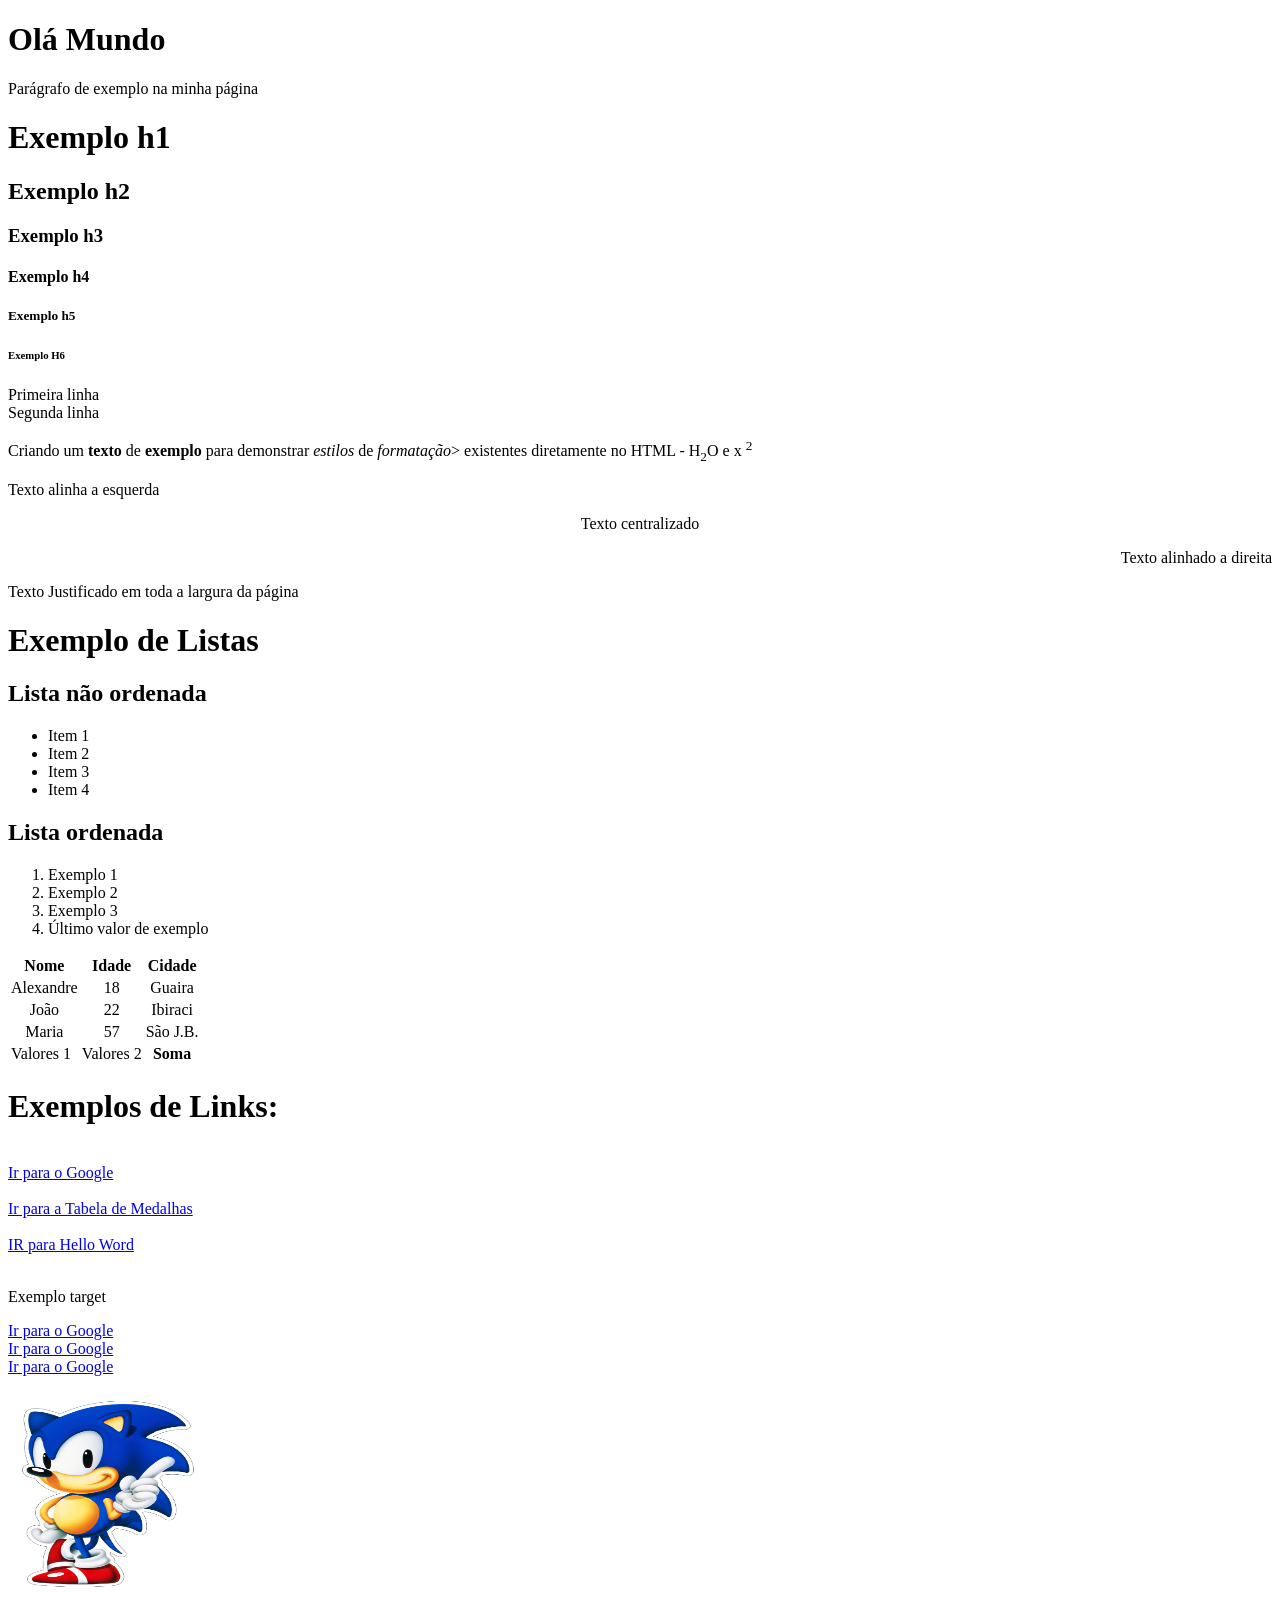
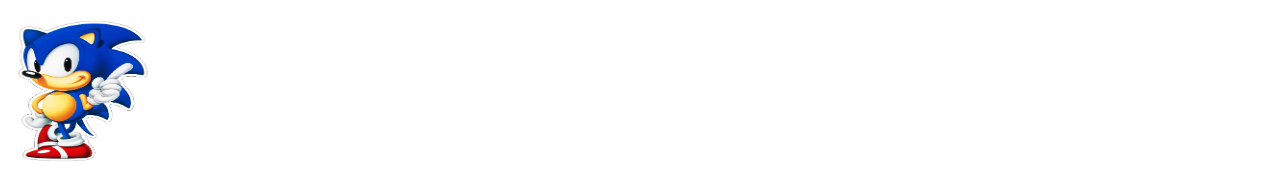
<file: index.html>
<!DOCTYPE html>
<html lang="pt-br">

<head>
    <meta charset="UTF-8">
    <meta name="viewport" content="width=device-width, initial-scale=1.0">
    <meta name="description" content="Este é um exemplo de uma página HTML.">
    <title>Minha primeira página</title>
    <link rel="icon"
        href="https://encrypted-tbn0.gstatic.com/images?q=tbn:ANd9GcQK6pngnIz6ZTXn38ZEwNZ-HqEz7_QbtUZEoZ5Ljb7sFw&s=10"
        type="image/png">
</head>

<body>
    <h1 id="secao-inicio">Olá Mundo</h1>
    <p>Parágrafo de exemplo na minha página</p>

    <h1>Exemplo h1</h1>
    <h2>Exemplo h2</h2>
    <h3>Exemplo h3</h3>
    <h4>Exemplo h4</h4>
    <h5>Exemplo h5</h5>
    <h6>Exemplo H6</h6>

    <p>
        Primeira linha <br>
        Segunda linha
    </p>

    <p>Criando um <strong>texto</strong> de <b>exemplo</b> para demonstrar <i>estilos</i> de <em>formatação</em>>
        existentes diretamente no HTML - H<sub>2</sub>O e x <sup>2</sup></p>

    <p align="left">Texto alinha a esquerda</p>
    <p align="center">Texto centralizado</p>
    <p align="right">Texto alinhado a direita</p>
    <p align="justify">Texto Justificado em toda a largura da página</p>

    <h1>Exemplo de Listas</h1>

    <h2>Lista não ordenada</h2>
    <ul>
        <li>Item 1</li>
        <li>Item 2</li>
        <li>Item 3</li>
        <li>Item 4</li>
    </ul>
    <h2>Lista ordenada</h2>
    <ol>
        <li>Exemplo 1</li>
        <li>Exemplo 2</li>
        <li>Exemplo 3</li>
        <li>Último valor de exemplo</li>
    </ol>

    <table>
        <thead>
            <tr>
                <th align="center">Nome</th>
                <th align="center">Idade</th>
                <th align="center">Cidade</th>
            </tr>
        </thead>
        <tbody>
            <tr>
                <td align="center">Alexandre</td>
                <td align="center">18</td>
                <td align="center">Guaira</td>
            </tr>
            <tr>
                <td align="center">João</td>
                <td align="center">22</td>
                <td align="center">Ibiraci</td>
            </tr>
            <tr>
                <td align="center">Maria</td>
                <td align="center">57</td>
                <td align="center">São J.B.</td>
            </tr>
        </tbody>
        <tfoot>
            <tr>
                <td>Valores 1</td>
                <td>Valores 2</td>
                <th>Soma</th>
            </tr>
        </tfoot>
    </table>

    <h1>Exemplos de Links:</h1>
    <br>

    <a href="https://www.google.com">Ir para o Google</a>
    <br>
    <br>
    <a href="./Exemplo-Table/table.html">Ir para a Tabela de Medalhas</a>
    <br>
    <br>
    <a href="#secao-inicio">IR para Hello Word</a>
    <br>
    <br>
    <p>Exemplo target</p>
    <a href="https://ww.google.com" target="_blank">Ir para o Google</a>
    <br>
    <a href="https://ww.google.com" target="_parent">Ir para o Google</a>
    <br>
    <a href="https://ww.google.com" target="_top">Ir para o Google</a>
    <br>
    <br>
    <img src="./img/sonic.png" alt="Logotipo da empresa" width="200" height="200">
    <br>
    <br>
    <a href="https://www.google.com" target="_blank">
        <img src="./img/sonic.png" alt="Logotipo da empresa" width="150" height="150">
    </a>

</body>

</html>
</file>
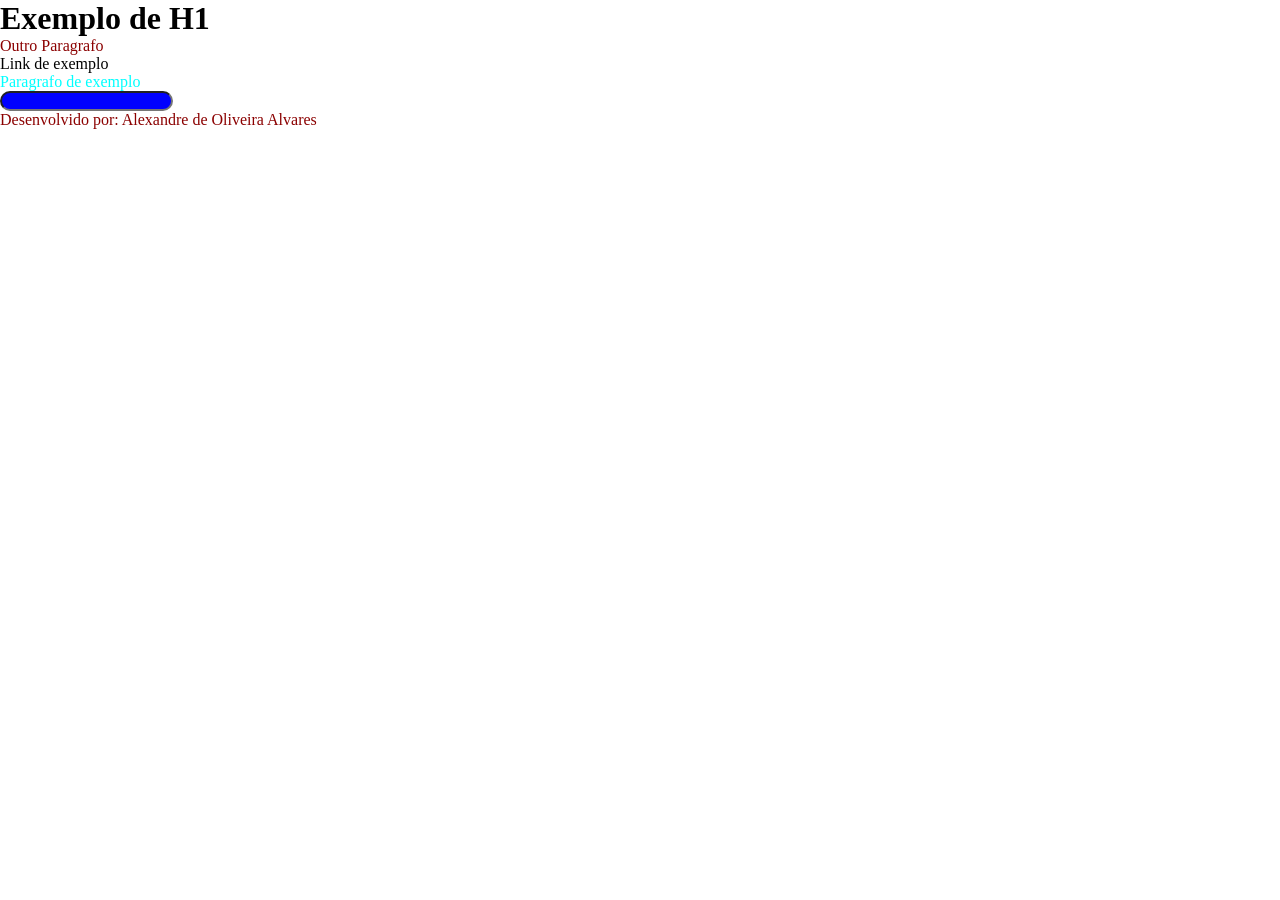
<file: exemplo-css/index.html>
<!DOCTYPE html>
<html lang="pt-BR">
<head>
    <meta charset="UTF-8">
    <meta name="viewport" content="width=device-width, initial-scale=1.0">
    <title>Exemplo CSS</title>
    <link rel="stylesheet" href="./styles.css"/>
</head>
<body>
    <header>
        <h1>Exemplo de H1</h1>
        <p>Outro Paragrafo</p>
    </header>
    <main>
        <a>Link de exemplo</a>
        <p class="exemplo-classe">Paragrafo de exemplo</p>
        <input type="email" name="email" id="email" style="background-color: blue;"/>
    </main>
    <footer>
        <p> Desenvolvido por: Alexandre de Oliveira Alvares </p>
    </footer>
</body>
</html>
</file>
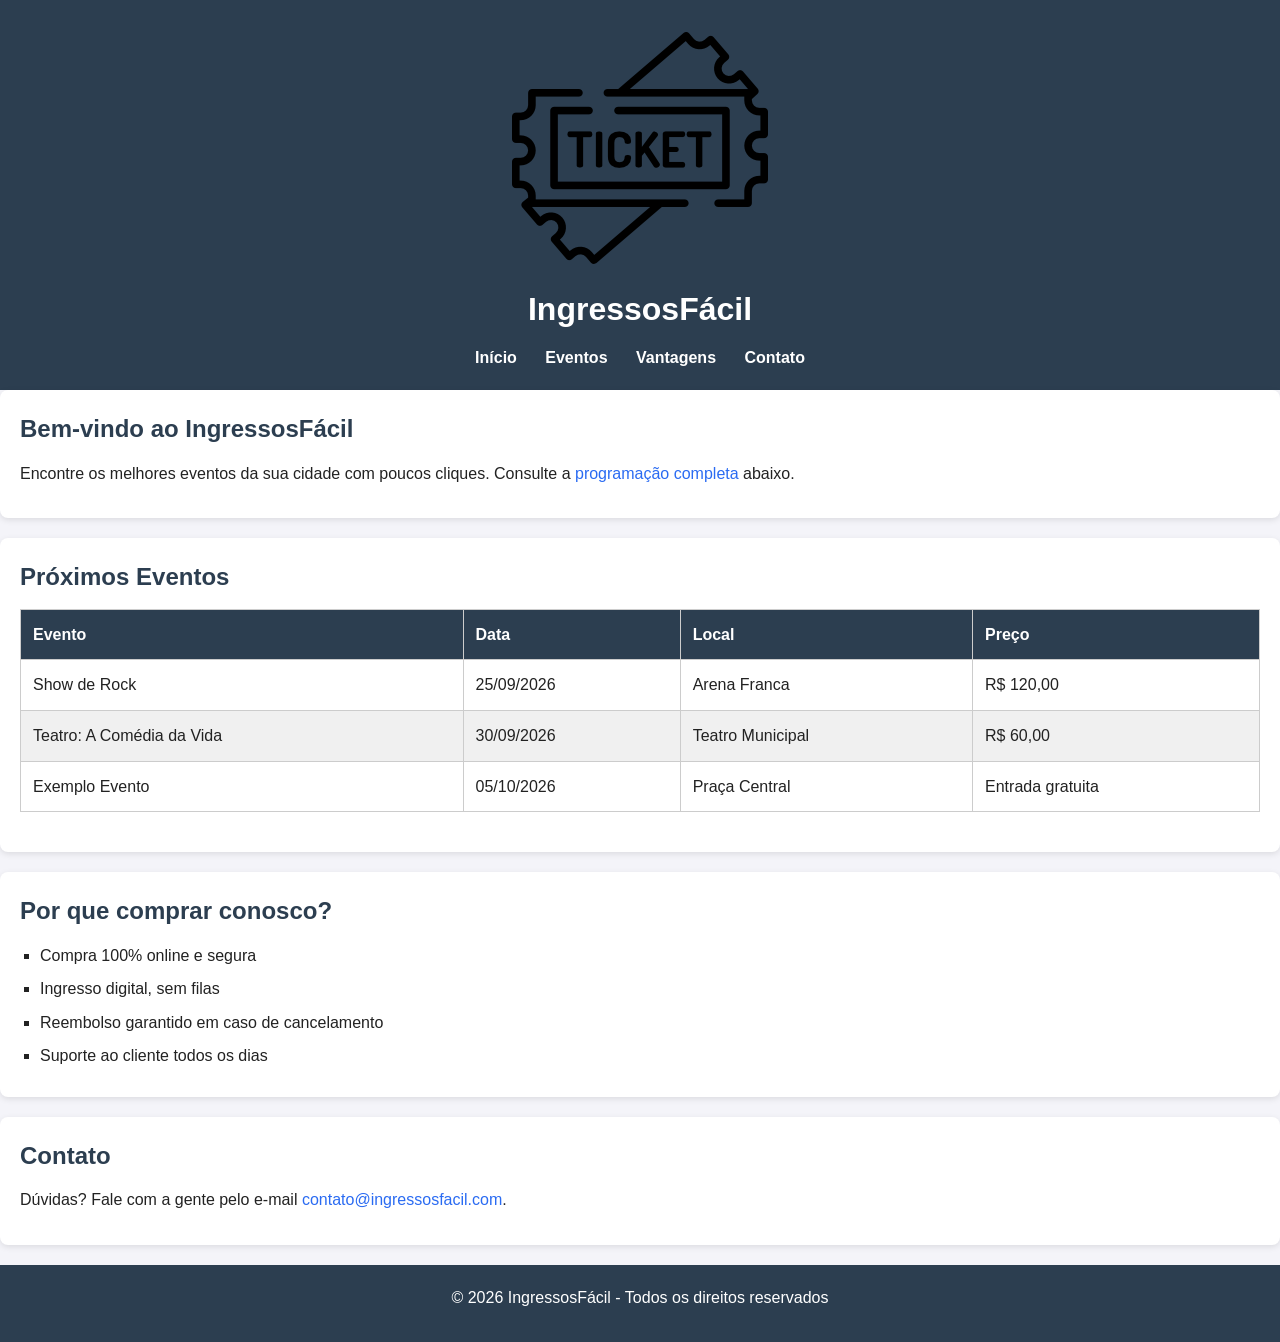
<file: exemplo-propriedades-css/index.html>
<!DOCTYPE html>
<html lang="pt-BR">
<head>
    <meta charset="UTF-8">
    <meta name="viewport" content="width=device-width, initial-scale=1.0">
    <title>IngressosFácil</title>
    <link rel="stylesheet" href="styles.css">
</head>
<body>

    <header>
        <div class="logo">
            <img src="logo.png" alt="Logo do site">
            <h1>IngressosFácil</h1>
        </div>
        <nav>
            <ul>
                <li><a href="#home">Início</a></li>
                <li><a href="#eventos">Eventos</a></li>
                <li><a href="#vantagens">Vantagens</a></li>
                <li><a href="#contato">Contato</a></li>
            </ul>
        </nav>
    </header>

    <main>
        <section id="home">
            <h2>Bem-vindo ao IngressosFácil</h2>
            <p>Encontre os melhores eventos da sua cidade com poucos cliques. Consulte a <a href="#eventos">programação completa</a> abaixo.</p>
        </section>

        <section id="eventos">
            <h2>Próximos Eventos</h2>
            <table>
                <thead>
                    <tr>
                        <th>Evento</th>
                        <th>Data</th>
                        <th>Local</th>
                        <th>Preço</th>
                    </tr>
                </thead>
                <tbody>
                    <tr>
                        <td>Show de Rock</td>
                        <td>25/09/2026</td>
                        <td>Arena Franca</td>
                        <td>R$ 120,00</td>
                    </tr>
                    <tr>
                        <td>Teatro: A Comédia da Vida</td>
                        <td>30/09/2026</td>
                        <td>Teatro Municipal</td>
                        <td>R$ 60,00<tronômico</td>
                    </tr>
                    <tr>
                        <td>Exemplo Evento</td>
                        <td>05/10/2026</td>
                        <td>Praça Central</td>
                        <td>Entrada gratuita</td>
                    </tr>
                </tbody>
            </table>
        </section>

        <section id="vantagens">
            <h2>Por que comprar conosco?</h2>
            <ul>
                <li>Compra 100% online e segura</li>
                <li>Ingresso digital, sem filas</li>
                <li>Reembolso garantido em caso de cancelamento</li>
                <li>Suporte ao cliente todos os dias</li>
            </ul>
        </section>

        <section id="contato">
            <h2>Contato</h2>
            <p>Dúvidas? Fale com a gente pelo e-mail <a href="mailto:contato@ingressosfacil.com">contato@ingressosfacil.com</a>.</p>
        </section>
    </main>

    <footer>
        <p>&copy; 2026 IngressosFácil - Todos os direitos reservados</p>
    </footer>

</body>
</html>
</file>
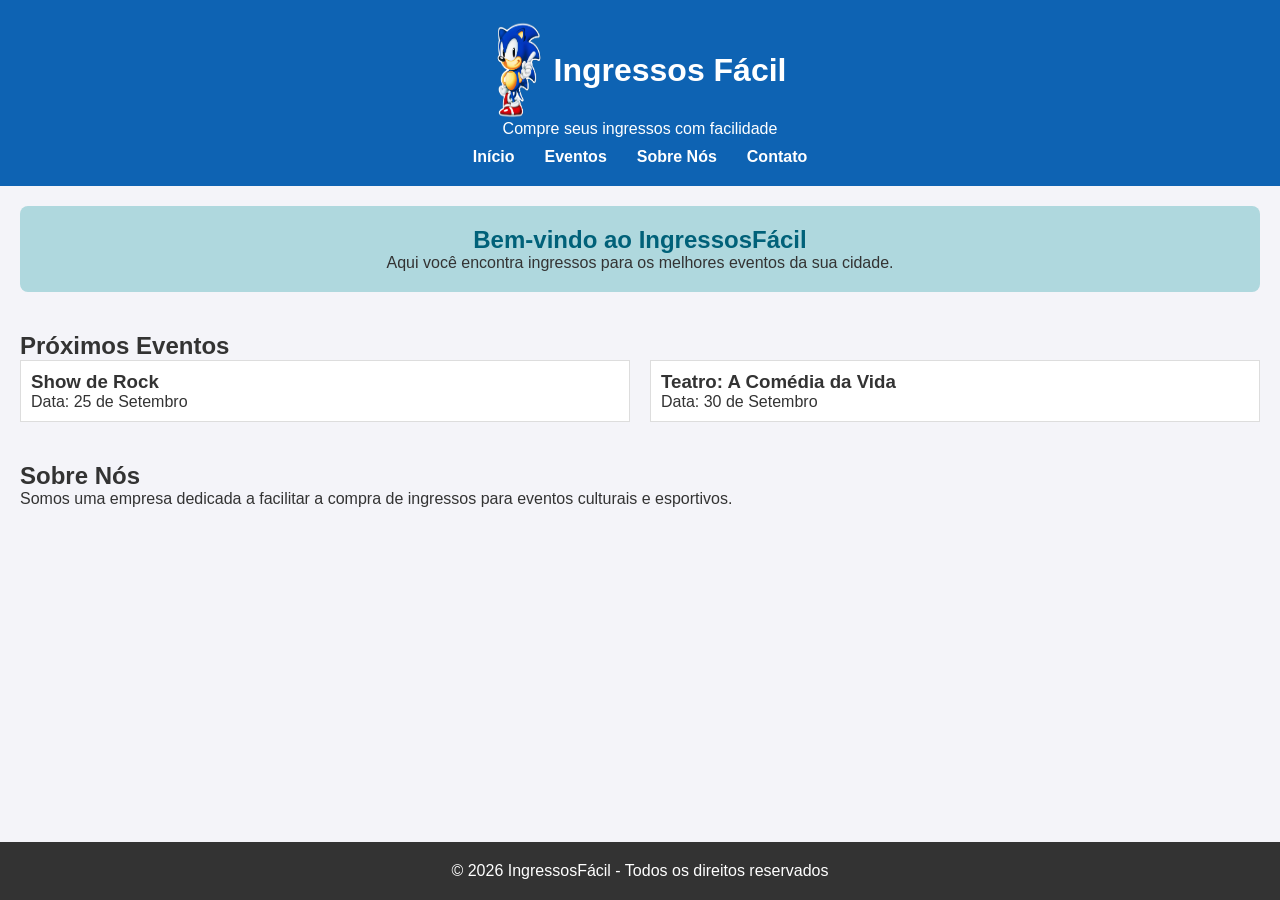
<file: venda-ingressos/index.html>
<!DOCTYPE html>
<html lang="pt-BR">
<head>
    <meta charset="UTF-8">
    <meta name="viewport" content="width=device-width, initial-scale=1.0">
    <title>Página Inicial - Venda de Ingressos</title>
    <link rel="stylesheet" href="styles.css">
</head>
<body>

    <header>
        <div class="logo">
            <img src="../img/sonic.png" width="100" height="100" alt="Logo do site">
            <h1>Ingressos Fácil</h1>
        </div>
        <p>Compre seus ingressos com facilidade</p>
        <nav>
            <ul>
                <li><a href="#home">Início</a></li>
                <li><a href="#eventos">Eventos</a></li>
                <li><a href="#sobre">Sobre Nós</a></li>
                <li><a href="#contato">Contato</a></li>
            </ul>
        </nav>
    </header>

    <main>
        <section id="home">
            <h2>Bem-vindo ao IngressosFácil</h2>
            <p>Aqui você encontra ingressos para os melhores eventos da sua cidade.</p>
        </section>

        <section id="eventos">
            <h2>Próximos Eventos</h2>
            <div class="eventos-container">
                <div class="evento-item">
                    <h3>Show de Rock</h3>
                    <p>Data: 25 de Setembro</p>
                </div>
                <div class="evento-item">
                    <h3>Teatro: A Comédia da Vida</h3>
                    <p>Data: 30 de Setembro</p>
                </div>
            </div>
        </section>

        <section id="sobre">
            <h2>Sobre Nós</h2>
            <p>Somos uma empresa dedicada a facilitar a compra de ingressos para eventos culturais e esportivos.</p>
        </section>
    </main>

    <footer>
        <p>&copy; 2026 IngressosFácil - Todos os direitos reservados</p>
    </footer>
</body>
</html>
</file>
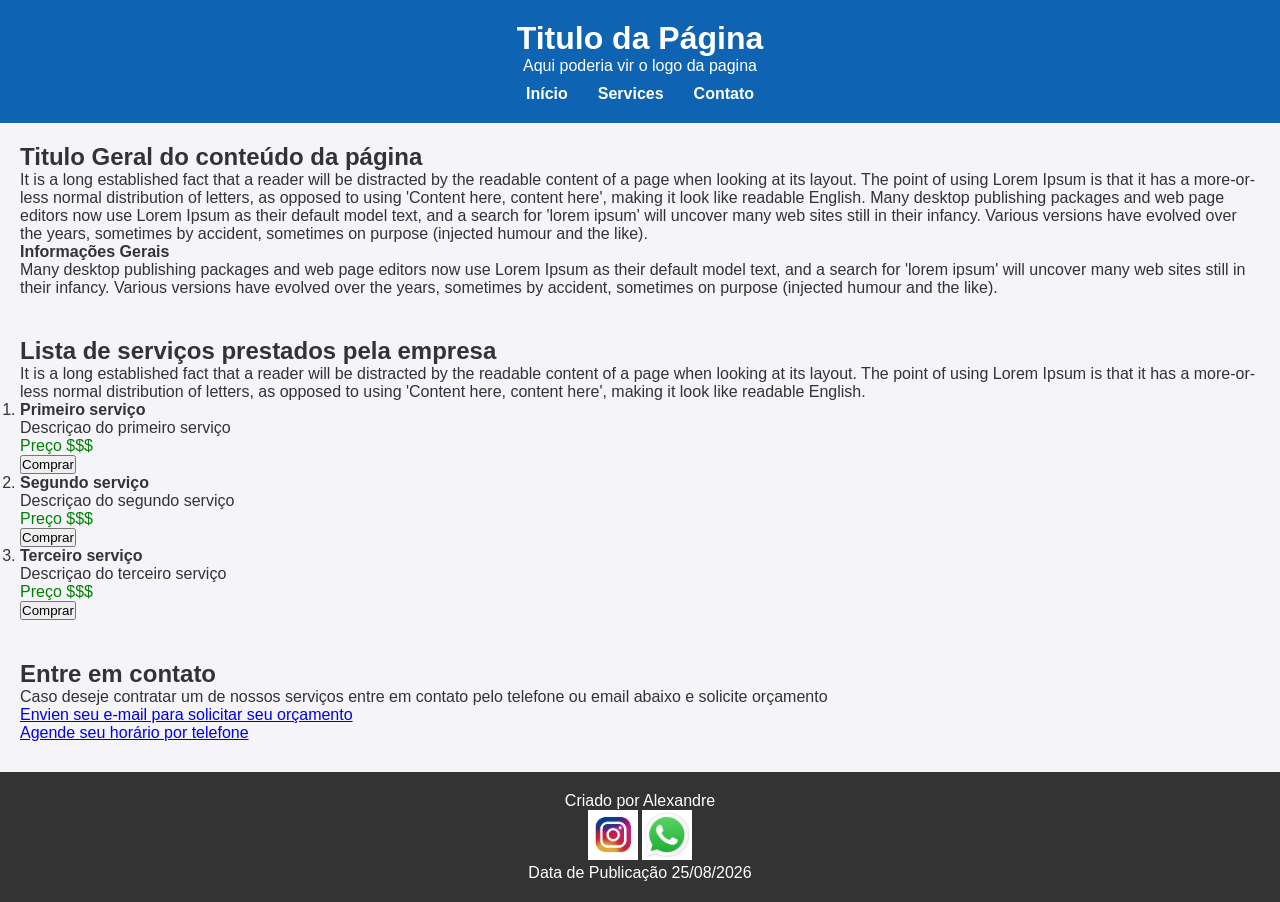
<file: semantica.html>
<!DOCTYPE html>
<html lang="pt-BR">
<head>
    <meta charset="UTF-8">
    <meta name="viewport" content="width=device-width, initial-scale=1.0">
    <title>Exemplo estrutura Semântica do Html</title>
    <link rel="stylesheet" href="./venda-ingressos/styles.css">
</head>
<body>
    <header>
        <h1>Titulo da Página</h1>
        <p>Aqui poderia vir o logo da pagina</p>
        <nav>
            <ul>
                <li><a href="#Home" style="text-decoration: nome ; color:inherit">Início</a></li>
                <li><a href="#Serviços "style="text-decoration: nome ; color:inherit">Services</a></li>
                <li><a href="#Contact" style="text-decoration: nome ; color:inherit">Contato</a></li>
            </ul>
        </nav>
    </header>

    <main>
        <section id="Home">
        <h2> Titulo Geral do conteúdo da página</h2>
        <p>It is a long established fact that a reader will be distracted by the readable content of a page when looking at its layout. The point of using Lorem Ipsum is that it has a more-or-less normal distribution of letters, as opposed to using 'Content here, content here', making it look like readable English. Many desktop publishing packages and web page editors now use Lorem Ipsum as their default model text, and a search for 'lorem ipsum' will uncover many web sites still in their infancy. Various versions have evolved over the years, sometimes by accident, sometimes on purpose (injected humour and the like).</p>
        
        <article>
            <h4>Informações Gerais</h4>
            Many desktop publishing packages and web page editors now use Lorem Ipsum as their default model text, and a search for 'lorem ipsum' will uncover many web sites still in their infancy. Various versions have evolved over the years, sometimes by accident, sometimes on purpose (injected humour and the like).
        </article>
        </section>
        <section id="Services">
            <h2> Lista de serviços prestados pela empresa </h2>
            <p>
                It is a long established fact that a reader will be distracted by the readable content of a page when looking at its layout. The point of using Lorem Ipsum is that it has a more-or-less normal distribution of letters, as opposed to using 'Content here, content here', making it look like readable English.
            </p>
            <ol>
                <li>
                    <h4>Primeiro serviço</h4>
                    <p> Descriçao do primeiro serviço</p>
                    <P style="color:green;">Preço $$$</P>
                    <button>Comprar</button>
                </li>
                <li>
                    <h4>Segundo serviço</h4>
                    <p> Descriçao do segundo serviço</p>
                    <P style="color:green;">Preço $$$</P>
                    <button>Comprar</button>
                </li>
                <li>
                    <h4>Terceiro serviço</h4>
                    <p> Descriçao do terceiro serviço</p>
                    <P style="color:green;">Preço $$$</P>
                    <button>Comprar</button>
                </li>
            </ol>
        </section>
        <section>
            <h2> Entre em contato </h2>
            <p> Caso deseje contratar um de nossos serviços entre em contato pelo telefone ou email abaixo e solicite orçamento </p>

            <a href="mailto:contato@exemplo.com">Envien seu e-mail para solicitar seu orçamento</a>
            <br>
            <a href="tel:+5511999999999">Agende seu horário por telefone</a>
        </section>
        
    </main>
    <footer>
        <p> Criado por Alexandre </p>
        <img src="./img/insta.jpg" alt="Icone-Instagram" width="50" height="50">
        <img src="./img/zapzap.jpg" alt="Icone-WhatsApp" width="50" height="50">
        <p> Data de Publicação 25/08/2026</p>
    </footer>
</body>
</html>
</file>
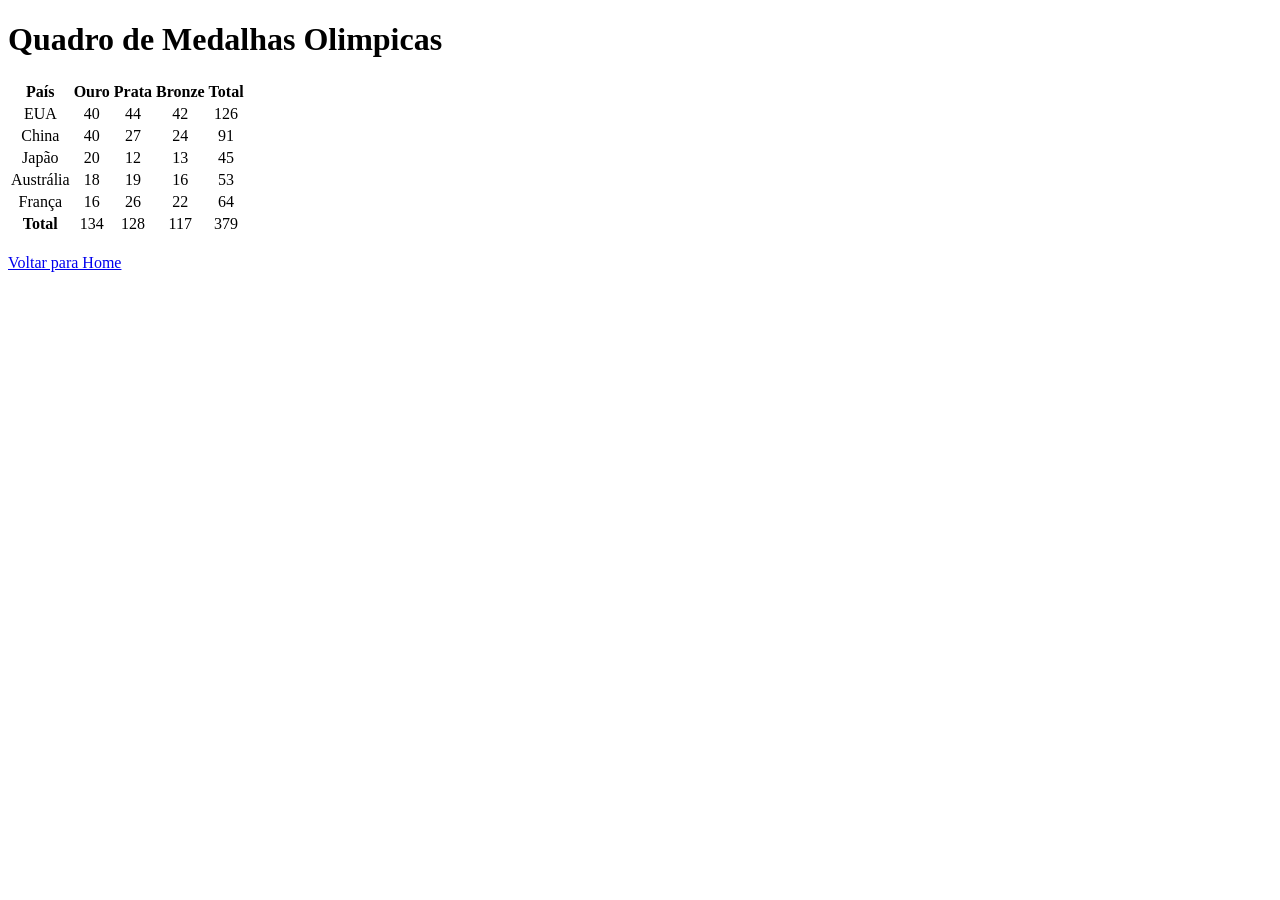
<file: Exemplo-Table/table.html>
<!DOCTYPE html>
<html lang="en">

<head>
    <meta charset="UTF-8">
    <meta name="viewport" content="width=device-width, initial-scale=1.0">
    <title>Pagina de exemplo - Table</title>
</head>

<body>
    <h1>Quadro de Medalhas Olimpicas</h1>
    <table>
        <thead>
            <tr>
                <th>País</th>
                <th>Ouro</th>
                <th>Prata</th>
                <th>Bronze</th>
                <th>Total</th>
            </tr>
        </thead>
        <tbody>
            <tr>
                <td align="center">EUA</td>
                <td align="center">40</td>
                <td align="center">44</td>
                <td align="center">42</td>
                <td align="center">126</td>
            </tr>
            <tr>
                <td align="center">China</td>
                <td align="center">40</td>
                <td align="center">27</td>
                <td align="center">24</td>
                <td align="center">91</td>
            </tr>
            <tr>
                <td align="center">Japão</td>
                <td align="center">20</td>
                <td align="center">12</td>
                <td align="center">13</td>
                <td align="center">45</td>
            </tr>
            <tr>
                <td align="center">Austrália</td>
                <td align="center">18</td>
                <td align="center">19</td>
                <td align="center">16</td>
                <td align="center">53</td>
            </tr>
            <tr>
                <td align="center">França</td>
                <td align="center">16</td>
                <td align="center">26</td>
                <td align="center">22</td>
                <td align="center">64</td>
            </tr>
        </tbody>
        <tfoot>
            <tr>
                <th>Total</th>
                <td align="center">134</td>
                <td align="center">128</td>
                <td align="center">117</td>
                <td align="center">379</td>
            </tr>
        </tfoot>
    </table>

    <br>

    <a href="../index.html">Voltar para Home</a>
</body>

</html>
</file>
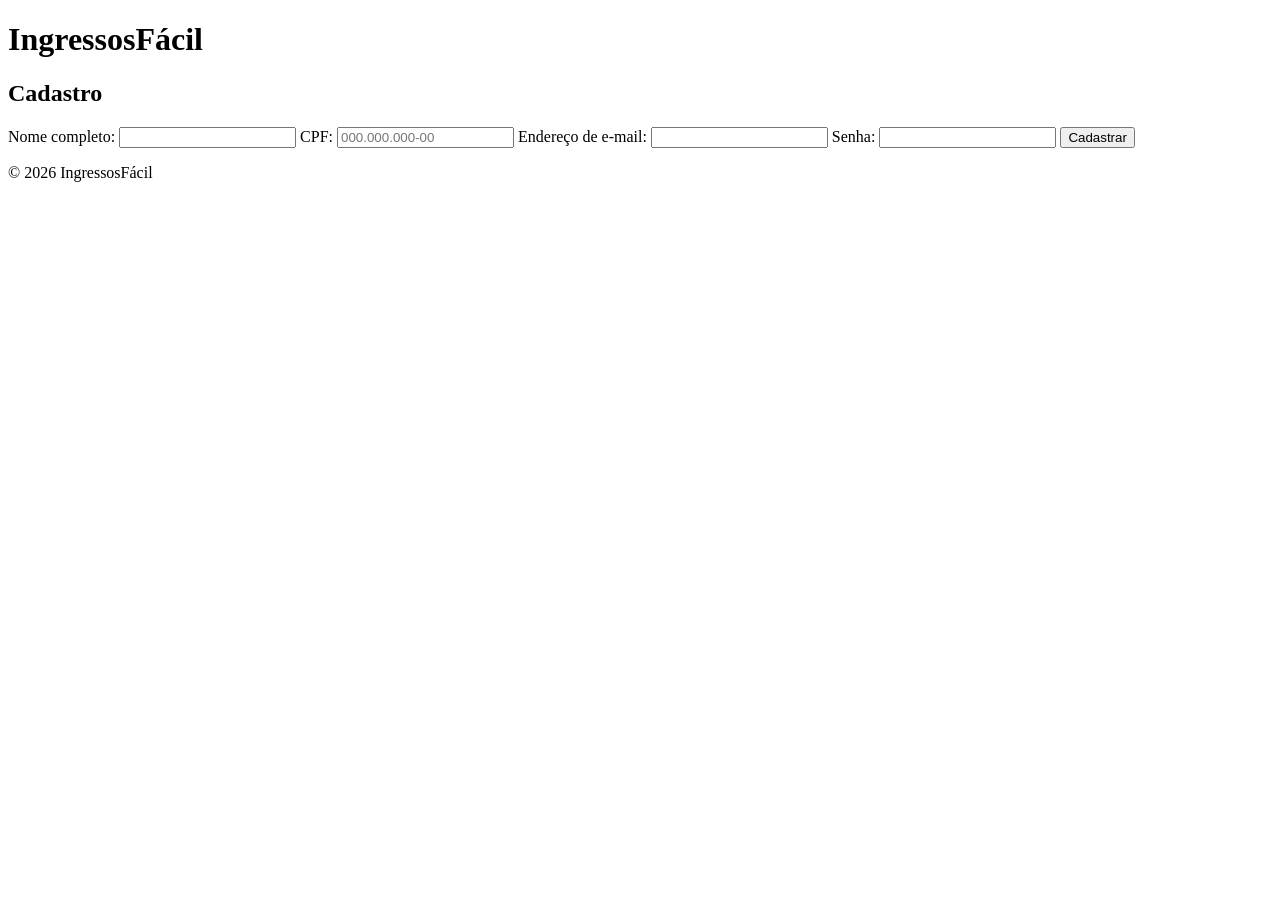
<file: venda-ingressos/cadastro.html>
<!DOCTYPE html>
<html lang="pt-BR">
<head>
    <meta charset="UTF-8">
    <meta name="viewport" content="width=device-width, initial-scale=1.0">
    <title>Cadastro - IngressosFácil</title>
</head>
<body>
    <header>
        <h1>IngressosFácil</h1>
    </header>

    <main>
        <section id="home">
            <h2>Cadastro</h2>
        </section>
        <section>
            <form id="registerForm" method="POST">
                <label for="nome">Nome completo:</label>
                <input type="text" id="nome" name="nome" required minlength="3" />

                <label for="cpf">CPF:</label>
                <input
                    type="text"
                    id="cpf"
                    name="cpf"
                    required
                    pattern="\d{3}\.\d{3}\.\d{3}-\d{2}"
                    placeholder="000.000.000-00"
                    title="Formato esperado: 000.000.000-00"
                />

                <label for="email">Endereço de e-mail:</label>
                <input type="email" id="email" name="email" required />

                <label for="senha">Senha:</label>
                <input type="password" id="senha" name="senha" required minlength="8" />

                <input type="submit" value="Cadastrar" />
            </form>
        </section>
    </main>

    <footer>
        <p>&copy; 2026 IngressosFácil</p>
    </footer>

    <script>
        document.getElementById('registerForm').addEventListener('submit', function (event) {
            event.preventDefault();

            const nome = document.getElementById('nome').value;
            const cpf = document.getElementById('cpf').value;
            const email = document.getElementById('email').value;

            alert(`Cadastro recebido!\nNome: ${nome}\nCPF: ${cpf}\nE-mail: ${email}`);
        });
    </script>
</body>
</html>
</file>
<file: exemplo-css/styles.css>
/* Seletor Universal */
*{
    margin: 0;
    padding: 0;
    box-sizing: border-box;
}

/* Seletor por TAG */
p {
    color:darkred;
}

/* Seletor de Classe */
.exemplo-classe{
    color: aqua;
}

/* Seletor por ID */
#email{
    background-color:darkgray;
    height: 20px;
    border-radius: 25px;
}
</file>
<file: exemplo-propriedades-css/styles.css>
* {
    margin: 0;
    padding: 0;
    box-sizing:
    border-box;
}

body {
    font-family: 'Segoe UI', Arial, sans-serif;
    color: #222;
    background-color: #f4f4f9;
    line-height: 1.6;
}

h1 {
    font-size: 2rem;
}

h2 {
    font-size: 1.5rem;
    margin-bottom: 12px;
    color: #2c3e50;
}

p {
    margin-bottom: 12px;
}

a {
    color: #2a6bf2;
    text-decoration: none;
}

a:hover {
    text-decoration: underline;
}

nav a {
    color: white;
    font-weight: bold;
    text-decoration: none;
}

nav a:hover {
    text-decoration: underline;
}

nav ul {
    list-style: none;    
}

nav {
    background-color: #2c3e50;
}

nav li {
    display: inline-block;
    margin: 0 12px;
}

#vantagens ul {
    list-style-type: square;
    margin-left: 20px;
}

#vantagens li {
    margin-bottom: 8px;
}

table {
    width: 100%;
    border-collapse: collapse;
    margin-bottom: 20px;
}

th, td {
    padding: 12px;
    border: 1px solid #ccc;
    text-align: left;
}

thead {
    background-color: #2c3e50;
    color: white;
}

tbody tr:nth-last-child(even){
    background-color: #f0f0f0;
}

main section {
    background-color: #fff;
    padding: 20px;
    margin-bottom: 20px;
    border-radius: 8px;
    box-shadow: 0 2px 6px rgba(0,0,0,0.1);
}

header {
    background-color: #2c3e50;
    color: white;
    padding: 20px;
    text-align: center;
}

header .logo {
    margin-bottom: 10px;
}

header.logo img {
    width: 50px;
    margin-right: 10px;
    vertical-align: middle;
}

footer {
    background-color: #2c3e50;
    color: white;
    text-align: center;
    padding: 20px;
}
</file>
<file: venda-ingressos/styles.css>
* {
    margin: 0;
    padding: 0;
    box-sizing: border-box;
}

body {
    font-family: Arial, sans-serif;
    background-color: #f4f4f9;
    color: #333;
    min-height: 100vh;
    position: relative;
    padding-bottom: 100px;
}

header {
    background-color: #0e63b3;
    padding: 20px;
    text-align: center;
    color: white;
}

header .logo {
    display: flex;
    align-items: center;
    justify-content: center;
}

header .logo img {
    width: 50px;
    margin-right: 10px;
}

nav ul {
    list-style: none;
    display: flex;
    justify-content: center;
    margin-top: 10px;
}

nav ul li {
    margin: 0 15px;
}

nav ul li a {
    color: white;
    text-decoration: none;
    font-weight: bold;
}

nav ul li a:hover {
    text-decoration: underline;
}

main {
    padding: 20px;
}

main section {
    margin-bottom: 40px;
}

#home {
    background-color: #afd8de;
    padding: 20px;
    border-radius: 8px;
    text-align: center;
}

#home h2 {
    color: #006179;
}

.eventos-container {
    display: flex;
    gap: 20px;
}

.evento-item {
    background-color: #fff;
    border: 1px solid #ddd;
    padding: 10px;
    flex: 1;
}

footer {
    background-color: #333;
    color: white;
    text-align: center;
    padding: 20px 0;
    width: 100%;
    position: absolute;
    bottom: 0;
}
</file>
